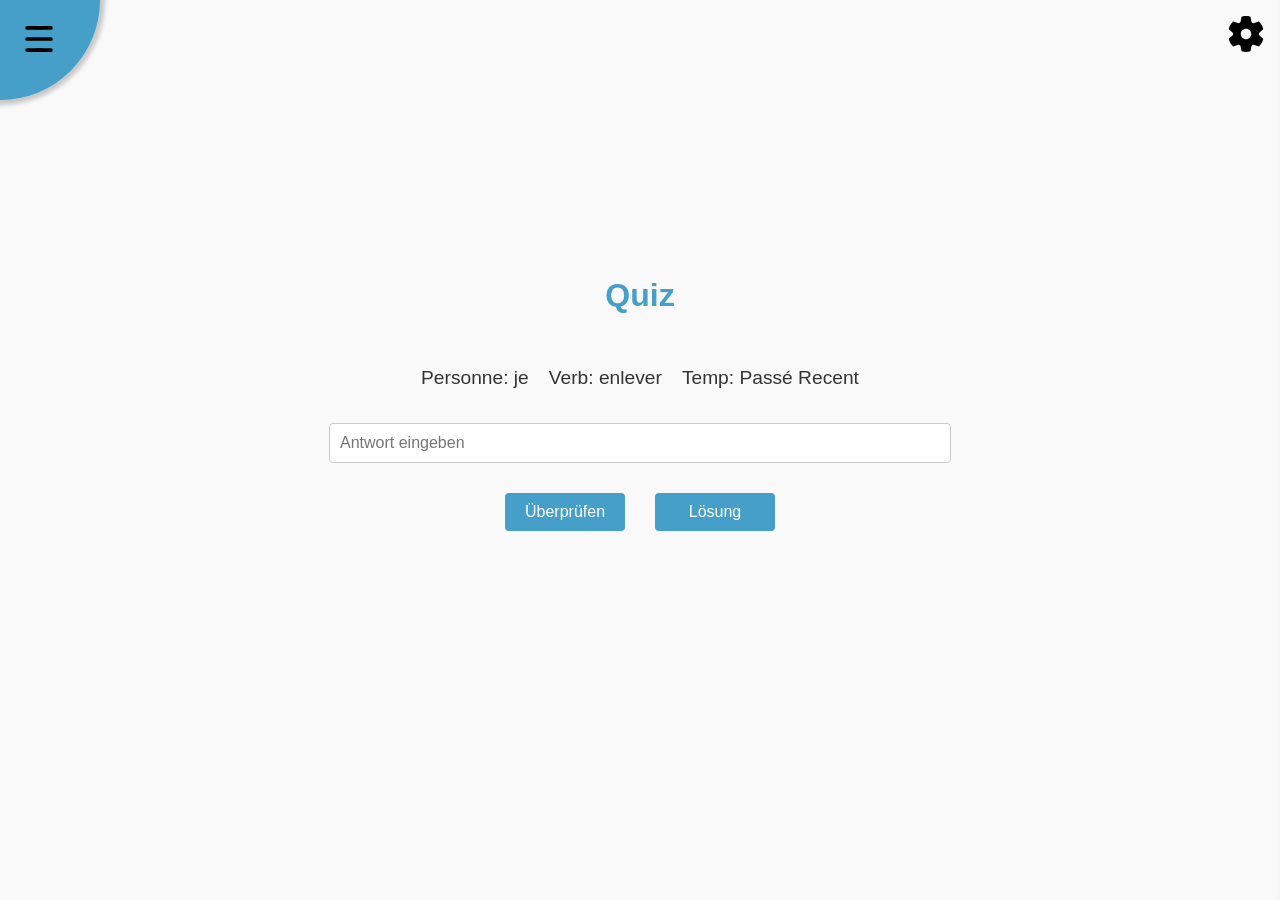
<file: index.html>
<!DOCTYPE html>
<html lang="de">

<head>
    <meta charset="UTF-8">
    <meta name="viewport" content="width=device-width, initial-scale=1.0">

    <script src="verben.js"></script>
    <script src="script.js"></script>

    <link rel="stylesheet" href="quiz.css">
    <link rel="stylesheet" href="nav.css">
    <link rel="stylesheet" href="checkbox.css">

    <link rel="icon" href="magnifying-glass.svg" type="image/x-icon">

    <title>Quiz</title>
</head>

<body>
    <nav>
        <div class="pie pie1" onclick="window.location.href='https://verbagallica.github.io/jeu'">
            <svg class="controller" xmlns="http://www.w3.org/2000/svg" viewBox="0 0 64 64" width="100" height="100">
                <path
                    d="M63.35,33.94c0,0-2.08-17.28-12.13-16.54c0,0-4.43-0.19-7.14,3.77c-0.73,1.07-1.92,1.74-3.22,1.74h-5.2l-0.38-2.15
            c-0.08-0.48-0.5-0.83-0.99-0.83h-1.5v-2.69c0-1.49,1.21-2.7,2.7-2.7c2.37,0,4.3-1.93,4.3-4.3V6.56c0-0.44-0.36-0.8-0.8-0.8
            c-0.44,0-0.8,0.36-0.8,0.8v3.69c0,1.49-1.21,2.7-2.7,2.7c-2.37,0-4.3,1.93-4.3,4.3v2.69h-1.5c-0.49,0-0.9,0.35-0.98,0.83
            l-0.38,2.15h-5.2c-1.3,0-2.49-0.67-3.22-1.74c-2.71-3.97-7.14-3.77-7.14-3.77C2.73,16.66,0.65,33.94,0.65,33.94
            s-3.19,20.83,4.53,23.89c5.82,2.31,10.32-5.63,12.18-9.67c0.68-1.47,1.96-2.58,3.52-3c7.41-1.99,14.82-1.99,22.22,0
            c1.56,0.42,2.85,1.53,3.52,3c1.86,4.04,6.36,11.98,12.18,9.67C66.53,54.77,63.35,33.94,63.35,33.94z M20.36,35.75h-4.88v4.88h-3.35
            v-4.88H7.25V32.4h4.88v-4.88h3.35v4.88h4.88V35.75z M28.86,29.83H25v-2.23h3.86V29.83z M39,29.83h-3.86v-2.23H39V29.83z
             M44.93,36.06c-1.17,0-2.12-0.95-2.12-2.12c0-1.17,0.95-2.12,2.12-2.12c1.17,0,2.12,0.95,2.12,2.12
            C47.06,35.11,46.11,36.06,44.93,36.06z M49.78,40.9c-1.17,0-2.12-0.95-2.12-2.12c0-1.17,0.95-2.12,2.12-2.12
            c1.17,0,2.12,0.95,2.12,2.12C51.9,39.95,50.95,40.9,49.78,40.9z M49.78,31.21c-1.17,0-2.12-0.95-2.12-2.12
            c0-1.17,0.95-2.12,2.12-2.12c1.17,0,2.12,0.95,2.12,2.12C51.9,30.26,50.95,31.21,49.78,31.21z M54.63,36.06
            c-1.17,0-2.12-0.95-2.12-2.12c0-1.17,0.95-2.12,2.12-2.12c1.17,0,2.12,0.95,2.12,2.12C56.75,35.11,55.8,36.06,54.63,36.06z" />
            </svg>
        </div>
        <div class="pie pie2 active" onclick="window.location.href='https://verbagallica.github.io/quiz'">
            <svg class="magnifying-glass" xmlns="http://www.w3.org/2000/svg" viewBox="0 0 100 100" width="100"
                height="100">
                <path d="M41,20c0,1.657-1.342,3-3,3c-8.271,0-15,6.729-15,15c0,1.657-1.342,3-3,3s-3-1.343-3-3
                c0-11.58,9.422-21,21-21C39.658,17,41,18.343,41,20z M95,80c0,8.271-6.729,15-15,15c-0.797,0-1.559-0.316-2.121-0.879l-18-18
                C59.316,75.559,59,74.795,59,74c0-3.052,0.927-5.887,2.499-8.259l-2.398-2.398C53.376,68.118,46.02,71,38,71
                C19.804,71,5,56.196,5,38S19.804,5,38,5s33,14.804,33,33c0,8.02-2.881,15.376-7.656,21.101l2.398,2.398
                C68.113,59.927,70.948,59,74,59c0.797,0,1.559,0.316,2.121,0.879l18,18C94.684,78.441,95,79.205,95,80z M38,65
                c14.889,0,27-12.113,27-27S52.889,11,38,11S11,23.113,11,38S23.111,65,38,65z M88.924,81.167l-16.09-16.093
                c-4.031,0.524-7.233,3.727-7.758,7.758l16.09,16.093C85.197,88.401,88.399,85.199,88.924,81.167z" />
            </svg>
        </div>
        <div class="pie pie3" onclick="window.location.href='https://verbagallica.github.io/lexique'">
            <div class="pie-color">
                <svg class="book" xmlns="http://www.w3.org/2000/svg" viewBox="0 0 24 24" width="100" height="100">
                    <path
                        d="M20 22V2H7a3 3 0 0 0-3 3v14a3 3 0 0 0 3 3ZM8 6h8v2H8ZM6 19a1 1 0 0 1 .31-.71A.93.93 0 0 1 7 18h11v2H7a1 1 0 0 1-1-1Z" />
                </svg>
            </div>
        </div>
        <div class="menu" onclick="document.body.classList.toggle('active')">
            <svg class="hamburger" xmlns="http://www.w3.org/2000/svg" width="100" height="100" viewBox="0 0 100 100">
                <g fill="none" stroke="#000" stroke-width="7.999" stroke-linecap="round">
                    <path d="M 55,26.000284 L 24.056276,25.999716" />
                    <path d="M 24.056276,49.999716 L 75.943724,50.000284" />
                    <path d="M 45,73.999716 L 75.943724,74.000284" />
                    <path d="M 75.943724,26.000284 L 45,25.999716" />
                    <path d="M 24.056276,73.999716 L 55,74.000284" />
                </g>
            </svg>
        </div>
    </nav>

    <h1>Quiz</h1>
    <div class="label-container">
        <label for="answer" id="person"></label>
        <label for="answer" id="verb"></label>
        <label for="answer" id="temp"></label>
    </div>

    <input type="text" name="answer" id="answer" placeholder="Antwort eingeben" autocomplete="off">

    <label for="answer" id="solution"></label>

    <div class="button-container">
        <button id="check" onclick="check()">Überprüfen</button>
        <button id="showAnswer" onclick="document.getElementById('solution').innerHTML = answer">Lösung </button>
    </div>

    <button id="settings" onclick="showMenu()">
        <svg xmlns="http://www.w3.org/2000/svg" width="48" height="48" fill="none" viewBox="0 0 16 16"
            id="settings">
            <path fill="#000"
                d="M2.26726 6.15309C2.52898 5.34715 2.96011 4.60735 3.52898 3.98039C3.62517 3.87437 3.77609 3.83658 3.91121 3.88469L5.27069 4.36869C5.63926 4.49984 6.04482 4.30865 6.17653 3.94166C6.18948 3.90557 6.19946 3.8685 6.20635 3.83086L6.46535 2.41533C6.4911 2.27459 6.59966 2.16326 6.74019 2.13347C7.15137 2.04633 7.57295 2.00201 8.00006 2.00201C8.42691 2.00201 8.84824 2.04628 9.25918 2.13331C9.39967 2.16307 9.50822 2.27433 9.53403 2.41502L9.79376 3.8308C9.86398 4.21419 10.233 4.46831 10.6181 4.3984C10.656 4.39152 10.6932 4.38159 10.7294 4.36871L12.0889 3.88469C12.224 3.83658 12.3749 3.87437 12.4711 3.98039C13.04 4.60735 13.4711 5.34715 13.7329 6.15309C13.777 6.28905 13.7344 6.43811 13.625 6.53059L12.5231 7.46211C12.2248 7.71436 12.1883 8.15967 12.4416 8.45674C12.4665 8.48595 12.4938 8.51309 12.5231 8.53788L13.625 9.46941C13.7344 9.56189 13.777 9.71095 13.7329 9.84692C13.4711 10.6529 13.04 11.3927 12.4711 12.0196C12.3749 12.1256 12.224 12.1634 12.0889 12.1153L10.7294 11.6313C10.3609 11.5002 9.9553 11.6914 9.82359 12.0583C9.81064 12.0944 9.80066 12.1315 9.79374 12.1693L9.53403 13.585C9.50822 13.7257 9.39967 13.8369 9.25918 13.8667C8.84824 13.9537 8.42691 13.998 8.00006 13.998C7.57295 13.998 7.15137 13.9537 6.74019 13.8665C6.59966 13.8367 6.4911 13.7254 6.46535 13.5847L6.20636 12.1692C6.13614 11.7858 5.76708 11.5317 5.38203 11.6016C5.34416 11.6085 5.30693 11.6184 5.27075 11.6313L3.91121 12.1153C3.77609 12.1634 3.62517 12.1256 3.52898 12.0196C2.96011 11.3927 2.52898 10.6529 2.26726 9.84692C2.22311 9.71095 2.26568 9.56189 2.37509 9.46941L3.47699 8.53789C3.77534 8.28564 3.81183 7.84033 3.5585 7.54326C3.53359 7.51405 3.50633 7.48691 3.477 7.46212L2.37509 6.53059C2.26568 6.43811 2.22311 6.28905 2.26726 6.15309ZM6.24994 7.99994C6.24994 8.96644 7.03344 9.74994 7.99994 9.74994C8.96644 9.74994 9.74994 8.96644 9.74994 7.99994C9.74994 7.03344 8.96644 6.24994 7.99994 6.24994C7.03344 6.24994 6.24994 7.03344 6.24994 7.99994Z">
            </path>
        </svg>
    </button>

    <div id="menu">
        <h2>Zeitformen</h2>

        <label class="time-options">
            <input type="checkbox" id="present">
            <span class="checkmark"></span>
            Present
        </label>

        <label class="time-options">
            <input type="checkbox" id="conditionnel_present">
            <span class="checkmark"></span>
            Conditionnel Present
        </label>

        <label class="time-options">
            <input type="checkbox" id="conditionnel_passe">
            <span class="checkmark"></span>
            Conditionnel Passé
        </label>

        <label class="time-options">
            <input type="checkbox" id="passe_compose">
            <span class="checkmark"></span>
            Passé Compose
        </label>

        <label class="time-options">
            <input type="checkbox" id="imparfait">
            <span class="checkmark"></span>
            Imparfait
        </label>

        <label class="time-options">
            <input type="checkbox" id="plus_que_parfait">
            <span class="checkmark"></span>
            Plus-que-parfait
        </label>

        <label class="time-options">
            <input type="checkbox" id="futur_simple">
            <span class="checkmark"></span>
            Futur simple
        </label>

        <label class="time-options">
            <input type="checkbox" id="futur_proche">
            <span class="checkmark"></span>
            Futur proche
        </label>

        <label class="time-options">
            <input type="checkbox" id="futur_anterieur">
            <span class="checkmark"></span>
            Futur antérieur
        </label>

        <label class="time-options">
            <input type="checkbox" id="imperatif">
            <span class="checkmark"></span>
            Impératif
        </label>

        <label class="time-options">
            <input type="checkbox" id="subjonctif">
            <span class="checkmark"></span>
            Subjonctif
        </label>

        <label class="time-options">
            <input type="checkbox" id="passe_recent">
            <span class="checkmark"></span>
            Passé recent
        </label>
    </div>

    <script>
        var answer;
        var verbs_arr = Object.keys(verbs);

        document.addEventListener("keydown", function (event) {
            if (event.key === "Enter") {
                if (document.activeElement.tagName === "INPUT" && document.activeElement.type === "text") {
                    check();
                }
            }
        });

        function getRandomElement(arr) {
            const randomIndex = Math.floor(Math.random() * arr.length);
            return arr[randomIndex];
        }

        function showMenu() {
            if (document.getElementById("menu").style.transform == "translateX(0px)") {
                document.getElementById("menu").style = "transform: translateX(-200px);";
                document.getElementById("settings").style = "transform: translateX(-200px);";
            } else {
                document.getElementById("menu").style = "transform: translateX(0px);";
                createForm(getRandomElement(verbs_arr));
                document.getElementById("settings").style = "transform: translateX(0px);";
            }
        }

        function createForm(verb) {
            const personnes = ["je", "tu", "il", "nous", "vous", "ils"];
            const tempsNameArr = ["Present", "Conditionnel Present", "Conditionnel Passé", "Passé Compose", "Imparfait", "Plus-que-parfait", "Futur Simple", "Futur Proche", "Futur Antérieur", "Impératif", "Subjonctif", "Passé Recent"];
            const tempsArr = ["present", "conditionnel_present", "conditionnel_passe", "passe_compose", "imparfait", "plus_que_parfait", "futur_simple", "futur_proche", "futur_anterieur", "imperatif", "subjonctif", "passe_recent"];

            const tempsElement = document.querySelectorAll('#menu input[type="checkbox"]');
            let temps = [];
            let tempsName = [];
            tempsElement.forEach(checkbox => {
                if (checkbox.checked) {
                    temps.push(checkbox.id);
                    tempsName.push(tempsNameArr[tempsArr.indexOf(checkbox.id)]);
                }
            });

            localStorage.setItem("selection", JSON.stringify(temps));

            const p = Math.floor(Math.random() * personnes.length);
            const t = Math.floor(Math.random() * temps.length);

            if (temps[t] === "imperatif" && (p !== 1 && p !== 3 && p !== 4)) {
                return createForm(verb);
            } else {
                var konjugiertesVerb = getTemp(verb, window[temps[t]], personnes[p]);
            }
            if (temps[t] === "subjonctif") {
                if (vokale.includes(konjugiertesVerb[0])) {
                    konjugiertesVerb = "qu'" + konjugiertesVerb;
                } else {
                    konjugiertesVerb = "que " + konjugiertesVerb;
                }
            }

            document.getElementById("verb").innerText = "Verb: " + verb.replace('_', ' ');
            document.getElementById("temp").innerText = "Temp: " + tempsName[t];
            document.getElementById("person").innerText = "Personne: " + personnes[p];

            document.getElementById("answer").value = "";
            document.getElementById("solution").innerText = "";
            answer = konjugiertesVerb;
        }

        async function check() {
            let user_answer = document.getElementById("answer").value.toLowerCase().trim();
            if (user_answer === answer) {
                document.getElementById("answer").style.backgroundColor = "lightgreen";

                setTimeout(() => {
                    document.getElementById("answer").style.backgroundColor = "white";
                    createForm(getRandomElement(verbs_arr));
                }, 150);
            } else {
                document.getElementById("answer").style.backgroundColor = "#FF7F7F";

                setTimeout(() => {
                    document.getElementById("answer").style.backgroundColor = "white";
                }, 150);
            }
        }

        window.onload = function () {
            var selection = localStorage.getItem("selection");
            if (selection) {
                selection = JSON.parse(selection);
            } else {
                selection = ["present", "conditionnel_present", "conditionnel_passe", "passe_compose", "imparfait", "plus_que_parfait", "futur_simple", "futur_proche", "futur_anterieur", "imperatif", "subjonctif", "passe_recent"];
                localStorage.setItem("selection", JSON.stringify(selection));                
            }

            for (let item of selection) {
                document.getElementById(item).checked = true;
            }

            createForm(getRandomElement(verbs_arr));

            document.getElementById("menu").style = "transform: translateX(0px);";
        }
    </script>
</body>

</html>
</file>
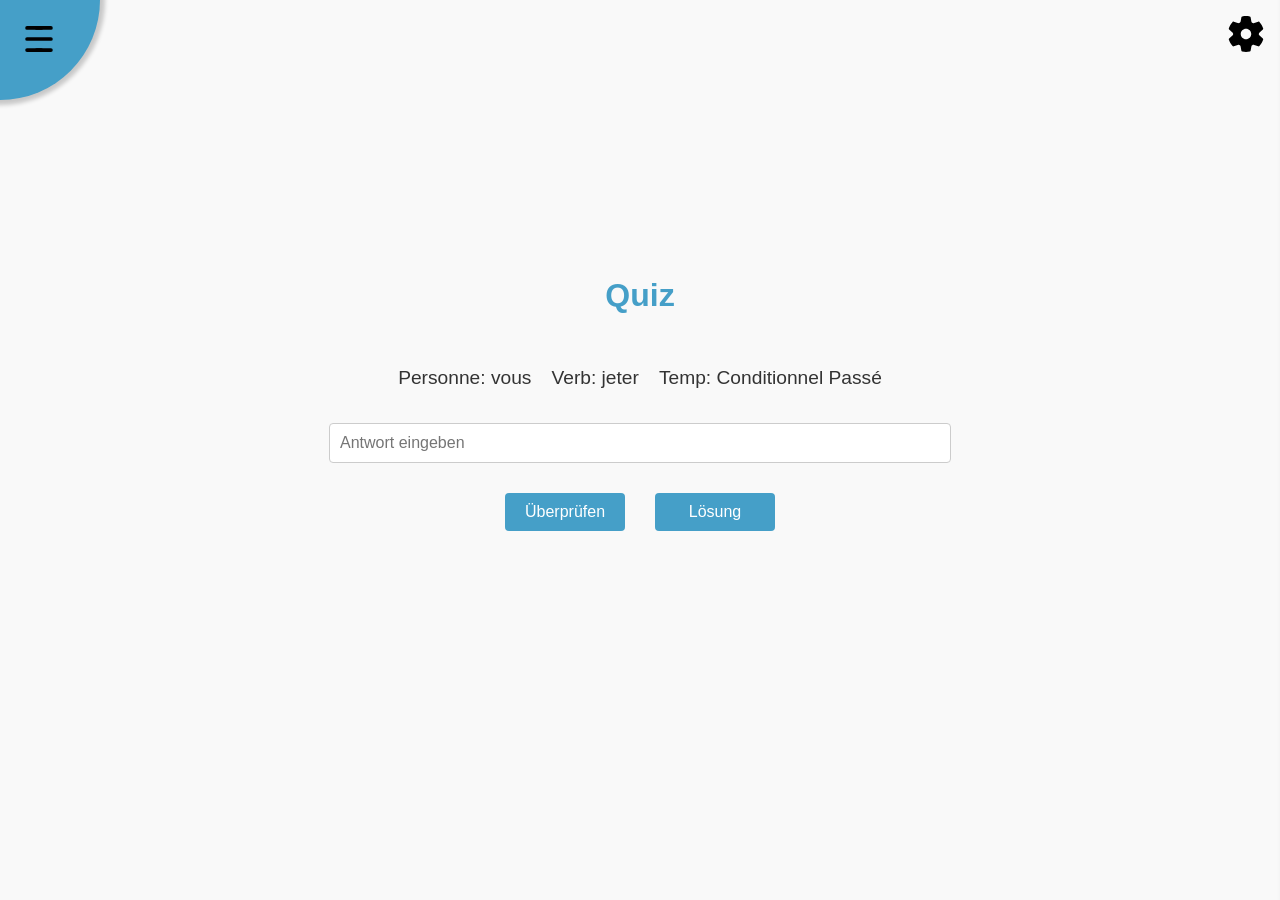
<file: quiz.html>
<!DOCTYPE html>
<html lang="de">

<head>
    <meta charset="UTF-8">
    <meta name="viewport" content="width=device-width, initial-scale=1.0">

    <script src="verben.js"></script>
    <script src="script.js"></script>

    <link rel="stylesheet" href="quiz.css">
    <link rel="stylesheet" href="nav.css">
    <link rel="stylesheet" href="checkbox.css">

    <link rel="icon" href="magnifying-glass.svg" type="image/x-icon">

    <title>Quiz</title>
</head>

<body>
    <nav>
        <div class="pie pie1" onclick="window.location.href='verbagallica.github.io/jeu'">
            <svg class="controller" xmlns="http://www.w3.org/2000/svg" viewBox="0 0 64 64" width="100" height="100">
                <path
                    d="M63.35,33.94c0,0-2.08-17.28-12.13-16.54c0,0-4.43-0.19-7.14,3.77c-0.73,1.07-1.92,1.74-3.22,1.74h-5.2l-0.38-2.15
            c-0.08-0.48-0.5-0.83-0.99-0.83h-1.5v-2.69c0-1.49,1.21-2.7,2.7-2.7c2.37,0,4.3-1.93,4.3-4.3V6.56c0-0.44-0.36-0.8-0.8-0.8
            c-0.44,0-0.8,0.36-0.8,0.8v3.69c0,1.49-1.21,2.7-2.7,2.7c-2.37,0-4.3,1.93-4.3,4.3v2.69h-1.5c-0.49,0-0.9,0.35-0.98,0.83
            l-0.38,2.15h-5.2c-1.3,0-2.49-0.67-3.22-1.74c-2.71-3.97-7.14-3.77-7.14-3.77C2.73,16.66,0.65,33.94,0.65,33.94
            s-3.19,20.83,4.53,23.89c5.82,2.31,10.32-5.63,12.18-9.67c0.68-1.47,1.96-2.58,3.52-3c7.41-1.99,14.82-1.99,22.22,0
            c1.56,0.42,2.85,1.53,3.52,3c1.86,4.04,6.36,11.98,12.18,9.67C66.53,54.77,63.35,33.94,63.35,33.94z M20.36,35.75h-4.88v4.88h-3.35
            v-4.88H7.25V32.4h4.88v-4.88h3.35v4.88h4.88V35.75z M28.86,29.83H25v-2.23h3.86V29.83z M39,29.83h-3.86v-2.23H39V29.83z
             M44.93,36.06c-1.17,0-2.12-0.95-2.12-2.12c0-1.17,0.95-2.12,2.12-2.12c1.17,0,2.12,0.95,2.12,2.12
            C47.06,35.11,46.11,36.06,44.93,36.06z M49.78,40.9c-1.17,0-2.12-0.95-2.12-2.12c0-1.17,0.95-2.12,2.12-2.12
            c1.17,0,2.12,0.95,2.12,2.12C51.9,39.95,50.95,40.9,49.78,40.9z M49.78,31.21c-1.17,0-2.12-0.95-2.12-2.12
            c0-1.17,0.95-2.12,2.12-2.12c1.17,0,2.12,0.95,2.12,2.12C51.9,30.26,50.95,31.21,49.78,31.21z M54.63,36.06
            c-1.17,0-2.12-0.95-2.12-2.12c0-1.17,0.95-2.12,2.12-2.12c1.17,0,2.12,0.95,2.12,2.12C56.75,35.11,55.8,36.06,54.63,36.06z" />
            </svg>
        </div>
        <div class="pie pie2 active" onclick="window.location.href='verbagallica.github.io/quiz'">
            <svg class="magnifying-glass" xmlns="http://www.w3.org/2000/svg" viewBox="0 0 100 100" width="100"
                height="100">
                <path d="M41,20c0,1.657-1.342,3-3,3c-8.271,0-15,6.729-15,15c0,1.657-1.342,3-3,3s-3-1.343-3-3
                c0-11.58,9.422-21,21-21C39.658,17,41,18.343,41,20z M95,80c0,8.271-6.729,15-15,15c-0.797,0-1.559-0.316-2.121-0.879l-18-18
                C59.316,75.559,59,74.795,59,74c0-3.052,0.927-5.887,2.499-8.259l-2.398-2.398C53.376,68.118,46.02,71,38,71
                C19.804,71,5,56.196,5,38S19.804,5,38,5s33,14.804,33,33c0,8.02-2.881,15.376-7.656,21.101l2.398,2.398
                C68.113,59.927,70.948,59,74,59c0.797,0,1.559,0.316,2.121,0.879l18,18C94.684,78.441,95,79.205,95,80z M38,65
                c14.889,0,27-12.113,27-27S52.889,11,38,11S11,23.113,11,38S23.111,65,38,65z M88.924,81.167l-16.09-16.093
                c-4.031,0.524-7.233,3.727-7.758,7.758l16.09,16.093C85.197,88.401,88.399,85.199,88.924,81.167z" />
            </svg>
        </div>
        <div class="pie pie3" onclick="window.location.href='verbagallica.github.io/jeu'">
            <div class="pie-color">
                <svg class="book" xmlns="http://www.w3.org/2000/svg" viewBox="0 0 24 24" width="100" height="100">
                    <path
                        d="M20 22V2H7a3 3 0 0 0-3 3v14a3 3 0 0 0 3 3ZM8 6h8v2H8ZM6 19a1 1 0 0 1 .31-.71A.93.93 0 0 1 7 18h11v2H7a1 1 0 0 1-1-1Z" />
                </svg>
            </div>
        </div>
        <div class="menu" onclick="document.body.classList.toggle('active')">
            <svg class="hamburger" xmlns="http://www.w3.org/2000/svg" width="100" height="100" viewBox="0 0 100 100">
                <g fill="none" stroke="#000" stroke-width="7.999" stroke-linecap="round">
                    <path d="M 55,26.000284 L 24.056276,25.999716" />
                    <path d="M 24.056276,49.999716 L 75.943724,50.000284" />
                    <path d="M 45,73.999716 L 75.943724,74.000284" />
                    <path d="M 75.943724,26.000284 L 45,25.999716" />
                    <path d="M 24.056276,73.999716 L 55,74.000284" />
                </g>
            </svg>
        </div>
    </nav>

    <h1>Quiz</h1>
    <div class="label-container">
        <label for="answer" id="person"></label>
        <label for="answer" id="verb"></label>
        <label for="answer" id="temp"></label>
    </div>

    <input type="text" name="answer" id="answer" placeholder="Antwort eingeben" autocomplete="off">

    <label for="answer" id="solution"></label>

    <div class="button-container">
        <button id="check" onclick="check()">Überprüfen</button>
        <button id="showAnswer" onclick="document.getElementById('solution').innerHTML = answer">Lösung </button>
    </div>

    <button id="settings" onclick="showMenu()">
        <svg xmlns="http://www.w3.org/2000/svg" width="48" height="48" fill="none" viewBox="0 0 16 16"
            id="settings">
            <path fill="#000"
                d="M2.26726 6.15309C2.52898 5.34715 2.96011 4.60735 3.52898 3.98039C3.62517 3.87437 3.77609 3.83658 3.91121 3.88469L5.27069 4.36869C5.63926 4.49984 6.04482 4.30865 6.17653 3.94166C6.18948 3.90557 6.19946 3.8685 6.20635 3.83086L6.46535 2.41533C6.4911 2.27459 6.59966 2.16326 6.74019 2.13347C7.15137 2.04633 7.57295 2.00201 8.00006 2.00201C8.42691 2.00201 8.84824 2.04628 9.25918 2.13331C9.39967 2.16307 9.50822 2.27433 9.53403 2.41502L9.79376 3.8308C9.86398 4.21419 10.233 4.46831 10.6181 4.3984C10.656 4.39152 10.6932 4.38159 10.7294 4.36871L12.0889 3.88469C12.224 3.83658 12.3749 3.87437 12.4711 3.98039C13.04 4.60735 13.4711 5.34715 13.7329 6.15309C13.777 6.28905 13.7344 6.43811 13.625 6.53059L12.5231 7.46211C12.2248 7.71436 12.1883 8.15967 12.4416 8.45674C12.4665 8.48595 12.4938 8.51309 12.5231 8.53788L13.625 9.46941C13.7344 9.56189 13.777 9.71095 13.7329 9.84692C13.4711 10.6529 13.04 11.3927 12.4711 12.0196C12.3749 12.1256 12.224 12.1634 12.0889 12.1153L10.7294 11.6313C10.3609 11.5002 9.9553 11.6914 9.82359 12.0583C9.81064 12.0944 9.80066 12.1315 9.79374 12.1693L9.53403 13.585C9.50822 13.7257 9.39967 13.8369 9.25918 13.8667C8.84824 13.9537 8.42691 13.998 8.00006 13.998C7.57295 13.998 7.15137 13.9537 6.74019 13.8665C6.59966 13.8367 6.4911 13.7254 6.46535 13.5847L6.20636 12.1692C6.13614 11.7858 5.76708 11.5317 5.38203 11.6016C5.34416 11.6085 5.30693 11.6184 5.27075 11.6313L3.91121 12.1153C3.77609 12.1634 3.62517 12.1256 3.52898 12.0196C2.96011 11.3927 2.52898 10.6529 2.26726 9.84692C2.22311 9.71095 2.26568 9.56189 2.37509 9.46941L3.47699 8.53789C3.77534 8.28564 3.81183 7.84033 3.5585 7.54326C3.53359 7.51405 3.50633 7.48691 3.477 7.46212L2.37509 6.53059C2.26568 6.43811 2.22311 6.28905 2.26726 6.15309ZM6.24994 7.99994C6.24994 8.96644 7.03344 9.74994 7.99994 9.74994C8.96644 9.74994 9.74994 8.96644 9.74994 7.99994C9.74994 7.03344 8.96644 6.24994 7.99994 6.24994C7.03344 6.24994 6.24994 7.03344 6.24994 7.99994Z">
            </path>
        </svg>
    </button>

    <div id="menu">
        <h2>Zeitformen</h2>

        <label class="time-options">
            <input type="checkbox" id="present">
            <span class="checkmark"></span>
            Present
        </label>

        <label class="time-options">
            <input type="checkbox" id="conditionnel_present">
            <span class="checkmark"></span>
            Conditionnel Present
        </label>

        <label class="time-options">
            <input type="checkbox" id="conditionnel_passe">
            <span class="checkmark"></span>
            Conditionnel Passé
        </label>

        <label class="time-options">
            <input type="checkbox" id="passe_compose">
            <span class="checkmark"></span>
            Passé Compose
        </label>

        <label class="time-options">
            <input type="checkbox" id="imparfait">
            <span class="checkmark"></span>
            Imparfait
        </label>

        <label class="time-options">
            <input type="checkbox" id="plus_que_parfait">
            <span class="checkmark"></span>
            Plus-que-parfait
        </label>

        <label class="time-options">
            <input type="checkbox" id="futur_simple">
            <span class="checkmark"></span>
            Futur simple
        </label>

        <label class="time-options">
            <input type="checkbox" id="futur_proche">
            <span class="checkmark"></span>
            Futur proche
        </label>

        <label class="time-options">
            <input type="checkbox" id="futur_anterieur">
            <span class="checkmark"></span>
            Futur antérieur
        </label>

        <label class="time-options">
            <input type="checkbox" id="imperatif">
            <span class="checkmark"></span>
            Impératif
        </label>

        <label class="time-options">
            <input type="checkbox" id="subjonctif">
            <span class="checkmark"></span>
            Subjonctif
        </label>

        <label class="time-options">
            <input type="checkbox" id="passe_recent">
            <span class="checkmark"></span>
            Passé recent
        </label>
    </div>

    <script>
        var answer;
        var verbs_arr = Object.keys(verbs);

        document.addEventListener("keydown", function (event) {
            if (event.key === "Enter") {
                if (document.activeElement.tagName === "INPUT" && document.activeElement.type === "text") {
                    check();
                }
            }
        });

        function getRandomElement(arr) {
            const randomIndex = Math.floor(Math.random() * arr.length);
            return arr[randomIndex];
        }

        function showMenu() {
            if (document.getElementById("menu").style.transform == "translateX(0px)") {
                document.getElementById("menu").style = "transform: translateX(-200px);";
                document.getElementById("settings").style = "transform: translateX(-200px);";
            } else {
                document.getElementById("menu").style = "transform: translateX(0px);";
                createForm(getRandomElement(verbs_arr));
                document.getElementById("settings").style = "transform: translateX(0px);";
            }
        }

        function createForm(verb) {
            const personnes = ["je", "tu", "il", "nous", "vous", "ils"];
            const tempsNameArr = ["Present", "Conditionnel Present", "Conditionnel Passé", "Passé Compose", "Imparfait", "Plus-que-parfait", "Futur Simple", "Futur Proche", "Futur Antérieur", "Impératif", "Subjonctif", "Passé Recent"];
            const tempsArr = ["present", "conditionnel_present", "conditionnel_passe", "passe_compose", "imparfait", "plus_que_parfait", "futur_simple", "futur_proche", "futur_anterieur", "imperatif", "subjonctif", "passe_recent"];

            const tempsElement = document.querySelectorAll('#menu input[type="checkbox"]');
            let temps = [];
            let tempsName = [];
            tempsElement.forEach(checkbox => {
                if (checkbox.checked) {
                    temps.push(checkbox.id);
                    tempsName.push(tempsNameArr[tempsArr.indexOf(checkbox.id)]);
                }
            });

            localStorage.setItem("selection", JSON.stringify(temps));

            const p = Math.floor(Math.random() * personnes.length);
            const t = Math.floor(Math.random() * temps.length);

            if (temps[t] === "imperatif" && (p !== 1 && p !== 3 && p !== 4)) {
                return createForm(verb);
            } else {
                var konjugiertesVerb = getTemp(verb, window[temps[t]], personnes[p]);
            }
            if (temps[t] === "subjonctif") {
                if (vokale.includes(konjugiertesVerb[0])) {
                    konjugiertesVerb = "qu'" + konjugiertesVerb;
                } else {
                    konjugiertesVerb = "que " + konjugiertesVerb;
                }
            }

            document.getElementById("verb").innerText = "Verb: " + verb.replace('_', ' ');
            document.getElementById("temp").innerText = "Temp: " + tempsName[t];
            document.getElementById("person").innerText = "Personne: " + personnes[p];

            document.getElementById("answer").value = "";
            document.getElementById("solution").innerText = "";
            answer = konjugiertesVerb;
        }

        async function check() {
            let user_answer = document.getElementById("answer").value.toLowerCase().trim();
            if (user_answer === answer) {
                document.getElementById("answer").style.backgroundColor = "lightgreen";

                setTimeout(() => {
                    document.getElementById("answer").style.backgroundColor = "white";
                    createForm(getRandomElement(verbs_arr));
                }, 150);
            } else {
                document.getElementById("answer").style.backgroundColor = "#FF7F7F";

                setTimeout(() => {
                    document.getElementById("answer").style.backgroundColor = "white";
                }, 150);
            }
        }

        window.onload = function () {
            var selection = localStorage.getItem("selection");
            if (selection) {
                selection = JSON.parse(selection);
            } else {
                selection = ["present", "conditionnel_present", "conditionnel_passe", "passe_compose", "imparfait", "plus_que_parfait", "futur_simple", "futur_proche", "futur_anterieur", "imperatif", "subjonctif", "passe_recent"];
                localStorage.setItem("selection", JSON.stringify(selection));                
            }

            for (let item of selection) {
                document.getElementById(item).checked = true;
            }

            createForm(getRandomElement(verbs_arr));

            document.getElementById("menu").style = "transform: translateX(0px);";
        }
    </script>
</body>

</html>
</file>
<file: quiz.css>
body {
    font-family: Arial, sans-serif;
    margin: 0;
    padding: 0;
    background-color: #f9f9f9;
    color: #333;
    line-height: 1.6;
}

html {
    overflow-x: hidden;
}

h1 {
    text-align: center;
    margin-top: 30vh;
    font-size: 2em;
    color: #459fc8;
}

.label-container {
    display: flex;
    justify-content: center;
    gap: 20px;
    margin: 20px 0;
}

label {
    display: block;
    text-align: center;
    font-size: 1.2em;
    margin-top: 20px;
    margin-bottom: 10px;
    color: #333;
}

input[type="text"] {
    display: block;
    margin: 0 auto;
    padding: 10px;
    font-size: 1em;
    border: 1px solid #ccc;
    border-radius: 4px;
    width: 600px;
    transition: border-color 0.3s, box-shadow 0.3s;
}

input:focus {
    border-color: #459fc8;
    outline: none;
    box-shadow: 0 0 8px rgba(69, 159, 200, 0.3);
}

.button-container {
    display: flex;
    justify-content: center;
    gap: 10px;
    margin: 20px 0;
}

button {
    display: block;
    margin: 10px;
    padding: 10px 20px;
    background-color: #459fc8;
    color: white;
    border: none;
    border-radius: 4px;
    font-size: 1em;
    cursor: pointer;
    transition: background-color 0.3s, transform 0.2s;
    width: 120px;
}

button:hover {
    background-color: #3385a1;
}

button:active {
    transform: scale(0.98);
}

#menu {
    display: flex;
    flex-direction: column;
    align-items: start;
    position: absolute;
    right: -205px;
    top: 0px;
    width: 200px;
    height: 100vh;
    transition: transform 0.2s;
    box-shadow: #eaeaea 0px 0px 4px 4px;
    background-color: #fff;
}

#present-label {
    margin-top: -10px;
}

.time-options {
    cursor: pointer;
    font-size: 15px;
    margin: 0px;
    display: flex;
    align-items: center;
    gap: 8px;
}

input[type="checkbox"] {
    cursor: pointer;
    margin-left: 15px;
}

#settings {
    position: absolute;
    top: 0px;
    right: 0px;
    background-color: transparent;
}

h2 {
    margin-left: 15px;
}
</file>
<file: nav.css>
.pie {
    background: #000;
    border-radius: 50%;
    box-shadow: 0 0 4px 5px rgba(0, 0, 0, 0.2);
    cursor: pointer;
    height: 400px;
    left: -200px;
    position: absolute;
    top: -200px;
    width: 400px;
    transform: translateX(-200px) translateY(-200px);
    transition: transform 300ms;
}

.pie1 {
    clip-path: polygon(200px 200px, 344px 450px, 0 450px);
    transition-delay: 30ms;
    background-color: #ddd;
}

.pie1:hover {
    background-color: #eee;
}

.pie1.active {
    background-color: #fff;
}

.pie2 {
    clip-path: polygon(200px 200px, 344px 450px, 450px 344px);
    transition-delay: 60ms;
    background-color: #ddd;
}

.pie2:hover {
    background-color: #eee;
}

.pie2.active {
    background-color: #fff;
}

.pie3 {
    clip-path: polygon(200px 200px, 450px 0, 450px 344px);
    transition-delay: 90ms;
    background-color: #ddd;
}

.pie3:hover {
    background-color: #eee;
}

.pie3.active {
    background-color: #fff;
}

.controller {
    left: 216px;
    position: absolute;
    top: 300px;
    width: 46px;
}

.magnifying-glass {
    left: 288px;
    position: absolute;
    top: 258px;
    width: 46px;
}

.book {
    left: 324px;
    position: absolute;
    top: 188px;
    width: 46px;
}

.controller,
.magnifying-glass,
.book {
    transition: transform 0.3s ease, width 0.3s ease;
    transform-origin: center; /* Verhindert, dass sich das Icon nach oben bewegt */
}

.pie1:hover .controller,
.pie2:hover .magnifying-glass,
.pie3:hover .book {
    width: 40px;
}

.menu {
    -webkit-tap-highlight-color: transparent;
    background: #459fc8;
    border-radius: 50%;
    box-shadow: 0 0 4px 5px rgba(0, 0, 0, 0.2);
    cursor: pointer;
    height: 200px;
    left: -100px;
    position: absolute;
    top: -100px;
    width: 200px;
}

.hamburger {
    cursor: pointer;
    height: 46px;
    left: 58%;
    position: relative;
    top: 58%;
    width: 46px;
}

.hamburger path {
    transition: transform 300ms;
}

.hamburger path:nth-child(1) {
    transform-origin: 25% 29%;
}

.hamburger path:nth-child(2) {
    transform-origin: 50% 50%;
}

.hamburger path:nth-child(3) {
    transform-origin: 75% 72%;
}

.hamburger path:nth-child(4) {
    transform-origin: 75% 29%;
}

.hamburger path:nth-child(5) {
    transform-origin: 25% 72%;
}

.active .pie {
    transform: translateX(0) translateY(0);
}

.active .hamburger path:nth-child(1) {
    transform: rotate(45deg);
}

.active .hamburger path:nth-child(2) {
    transform: scaleX(0);
}

.active .hamburger path:nth-child(3) {
    transform: rotate(45deg);
}

.active .hamburger path:nth-child(4) {
    transform: rotate(-45deg);
}

.active .hamburger path:nth-child(5) {
    transform: rotate(-45deg);
}
</file>
<file: checkbox.css>
.time-options {
    display: flex;
    align-items: center;
    cursor: pointer;
    font-size: 16px;
    user-select: none;
    margin-left: 12px;
}

.time-options input {
    display: none;
}

.checkmark {
    width: 18px;
    height: 18px;
    border-radius: 6px;
    background: #e0e0e0;
    display: flex;
    justify-content: center;
    align-items: center;
    transition: background-color 0.3s, box-shadow 0.3s;
}

.checkmark::after {
    content: '\2713';
    font-size: 14px;
    color: white;
    display: none;
}

.time-options input:checked+.checkmark {
    background: #459fc8;
    box-shadow: 0px 0px 10px rgba(0, 0, 0, 0.2);
}

.time-options input:checked+.checkmark::after {
    display: block;
}
</file>
